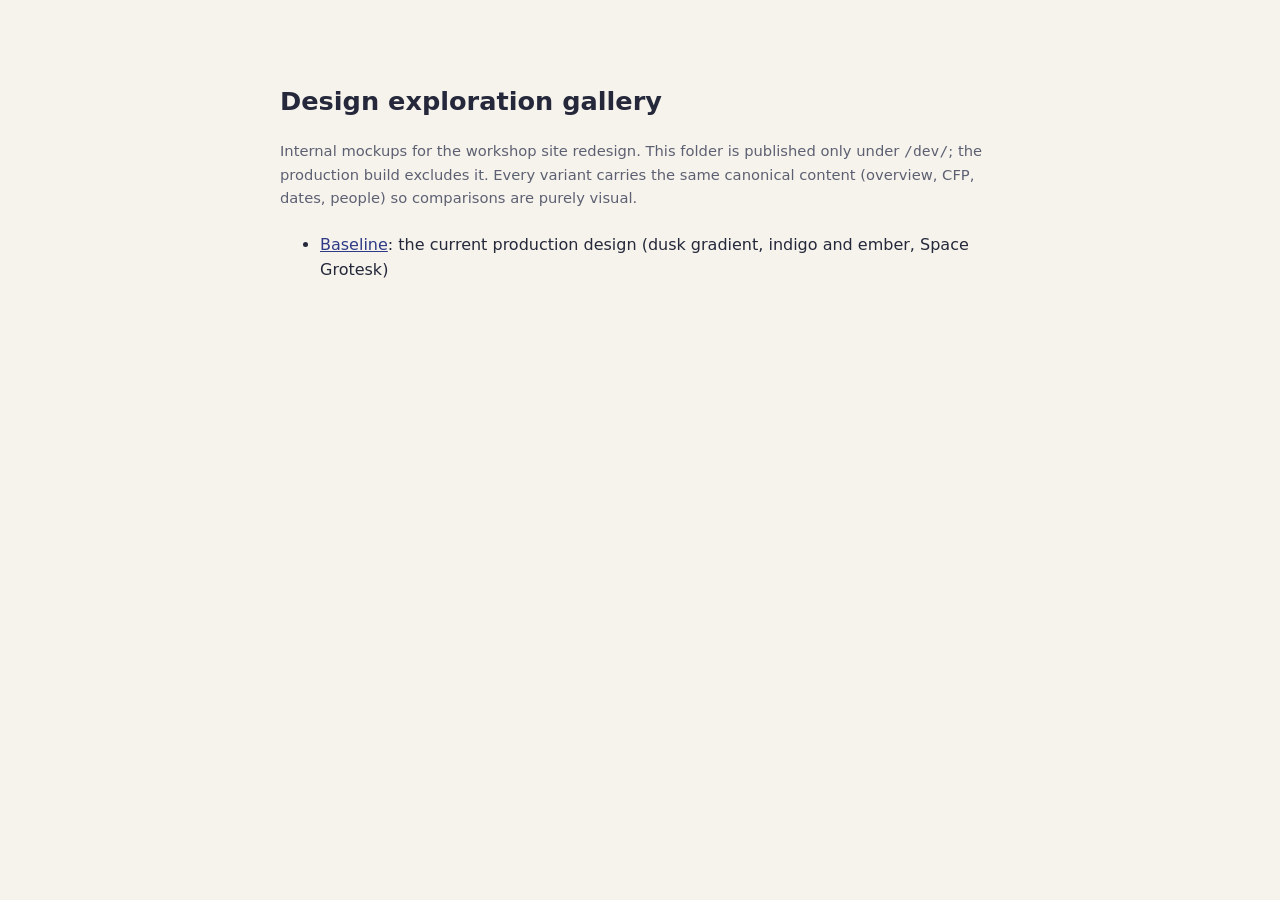
<file: variants/index.html>
<!DOCTYPE html>
<html lang="en">
<head>
  <meta charset="UTF-8" />
  <meta name="viewport" content="width=device-width, initial-scale=1.0" />
  <title>Design Variants · Managing Agents that Manage Agents</title>
  <meta name="robots" content="noindex" />
  <style>
    body { margin: 0; font-family: 'Inter', system-ui, sans-serif; background: #f6f3ec; color: #24283a; line-height: 1.6; }
    .wrap { max-width: 720px; margin: 0 auto; padding: 64px 28px; }
    h1 { font-size: 1.6rem; }
    li { padding: 6px 0; }
    a { color: #2e3a86; }
    .note { color: #5d6072; font-size: 0.92rem; }
  </style>
</head>
<body>
  <div class="wrap">
    <h1>Design exploration gallery</h1>
    <p class="note">Internal mockups for the workshop site redesign. This folder is published only under <code>/dev/</code>; the production build excludes it. Every variant carries the same canonical content (overview, CFP, dates, people) so comparisons are purely visual.</p>
    <ul>
      <li><a href="../">Baseline</a>: the current production design (dusk gradient, indigo and ember, Space Grotesk)</li>
    </ul>
  </div>
</body>
</html>
</file>
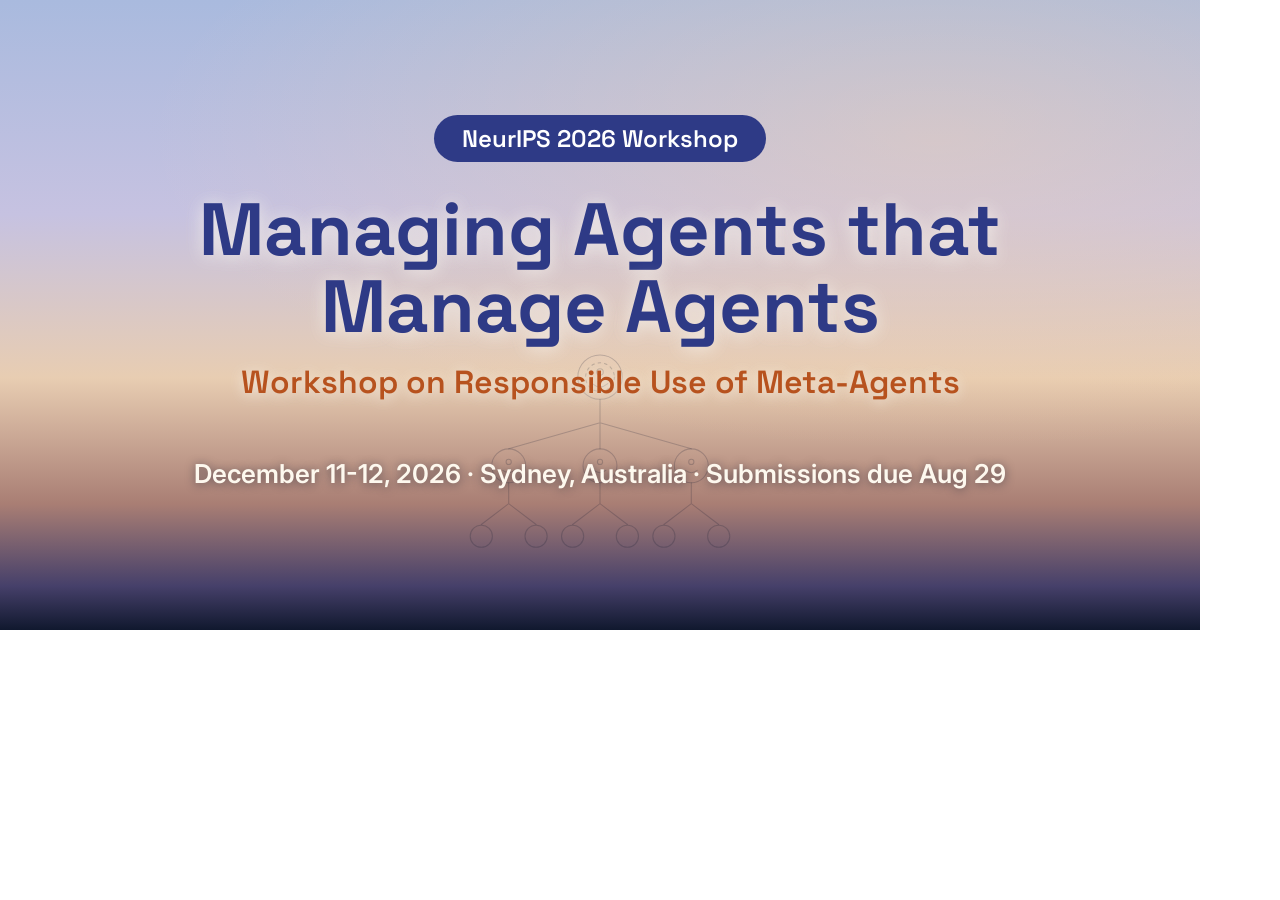
<file: assets/social-card-src.html>
<!DOCTYPE html>
<html lang="en">
<head>
<meta charset="UTF-8" />
<link rel="preconnect" href="https://fonts.googleapis.com" />
<link rel="preconnect" href="https://fonts.gstatic.com" crossorigin />
<link href="https://fonts.googleapis.com/css2?family=Space+Grotesk:wght@600;700&family=Inter:wght@500;600&display=swap" rel="stylesheet" />
<style>
  html, body { margin: 0; width: 1200px; height: 630px; overflow: hidden; }
  .card {
    position: relative; width: 1200px; height: 630px; box-sizing: border-box;
    background:
      radial-gradient(120% 90% at 78% 22%, rgba(255,213,166,0.38) 0%, rgba(255,213,166,0) 55%),
      linear-gradient(180deg, #a9bade 0%, #c6c2e1 34%, #e8cdb2 60%, #a97e74 80%, #46406a 93%, #10182e 100%);
    display: flex; flex-direction: column; justify-content: center; align-items: center;
    text-align: center; padding: 0 72px;
    font-family: 'Inter', sans-serif;
  }
  .chip {
    font-family: 'Space Grotesk', sans-serif; font-weight: 600; font-size: 24px;
    background: #2e3a86; color: #fff; padding: 8px 28px; border-radius: 999px; margin-bottom: 30px;
  }
  h1 {
    font-family: 'Space Grotesk', sans-serif; font-weight: 700; font-size: 74px; line-height: 1.04;
    color: #2e3a86; margin: 0 0 16px; text-shadow: 0 2px 18px rgba(246,243,236,0.9); max-width: 900px;
  }
  .sub { font-family: 'Space Grotesk', sans-serif; font-weight: 600; font-size: 32px; color: #b7521e; margin: 0 0 30px; text-shadow: 0 2px 14px rgba(246,243,236,0.85); }
  .meta { font-weight: 600; font-size: 26px; color: #fdf8ee; text-shadow: 0 1px 10px rgba(16,24,46,0.55); }
  svg.art { position: absolute; left: 50%; transform: translateX(-50%); bottom: 18px; width: 300px; color: rgba(16,24,46,0.2); }
  .chip, h1, .sub, .meta { position: relative; z-index: 2; }
</style>
</head>
<body>
  <div class="card">
    <svg class="art" viewBox="0 0 460 420" fill="none" stroke="currentColor" stroke-width="1.6" stroke-linecap="round" aria-hidden="true">
      <circle cx="230" cy="60" r="34" />
      <circle cx="230" cy="60" r="22" stroke-dasharray="4 6" />
      <circle cx="230" cy="52" r="5" />
      <path d="M 218 70 Q 230 80 242 70" />
      <path d="M 230 94 L 230 130 M 230 130 L 90 170 M 230 130 L 230 170 M 230 130 L 370 170" />
      <circle cx="90" cy="196" r="26" /><circle cx="90" cy="190" r="4" /><path d="M 81 203 Q 90 210 99 203" />
      <circle cx="230" cy="196" r="26" /><circle cx="230" cy="190" r="4" /><path d="M 221 203 Q 230 210 239 203" />
      <circle cx="370" cy="196" r="26" /><circle cx="370" cy="190" r="4" /><path d="M 361 203 Q 370 210 379 203" />
      <path d="M 90 222 L 90 254 M 90 254 L 48 286 M 90 254 L 132 286" />
      <path d="M 230 222 L 230 254 M 230 254 L 188 286 M 230 254 L 272 286" />
      <path d="M 370 222 L 370 254 M 370 254 L 328 286 M 370 254 L 412 286" />
      <circle cx="48" cy="304" r="17" /><circle cx="132" cy="304" r="17" />
      <circle cx="188" cy="304" r="17" /><circle cx="272" cy="304" r="17" />
      <circle cx="328" cy="304" r="17" /><circle cx="412" cy="304" r="17" />
    </svg>
    <span class="chip">NeurIPS 2026 Workshop</span>
    <h1>Managing Agents that Manage Agents</h1>
    <p class="sub">Workshop on Responsible Use of Meta-Agents</p>
    <p class="meta">December 11-12, 2026 · Sydney, Australia · Submissions due Aug 29</p>
  </div>
</body>
</html>
</file>
